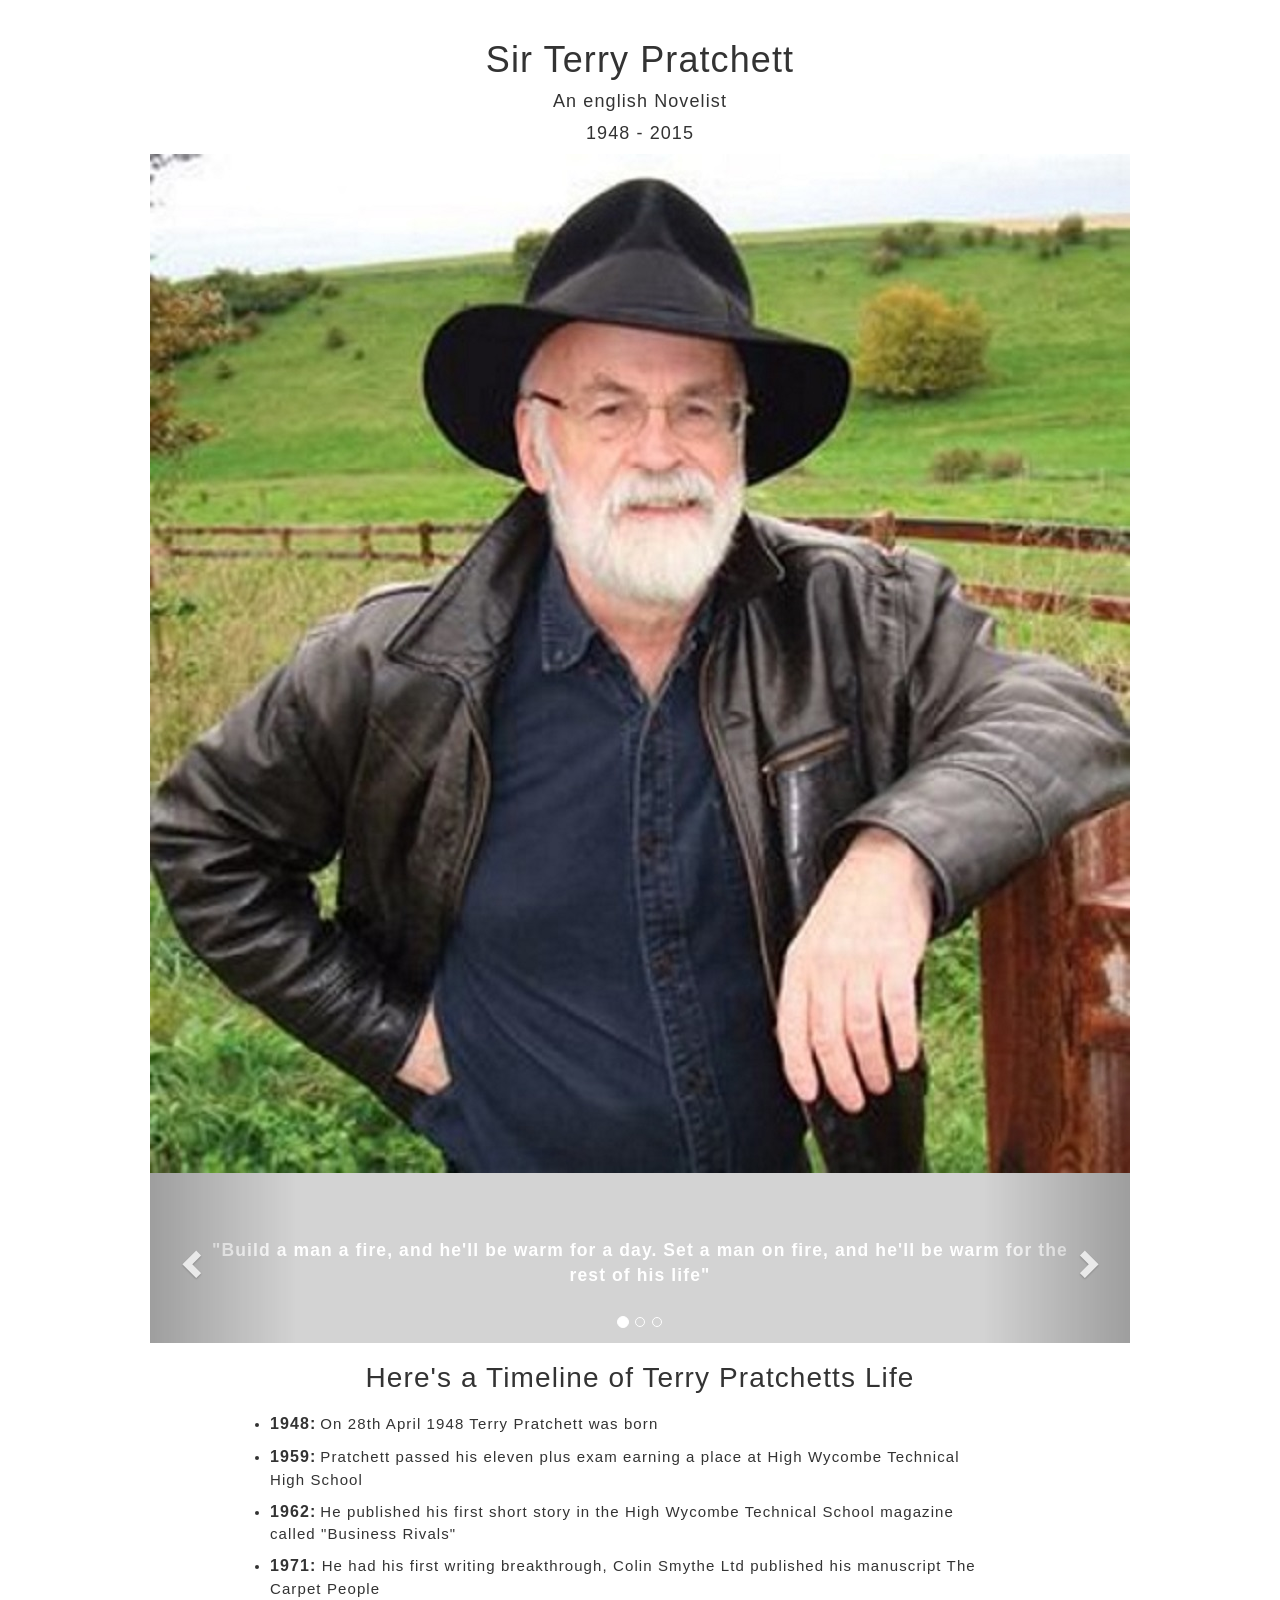
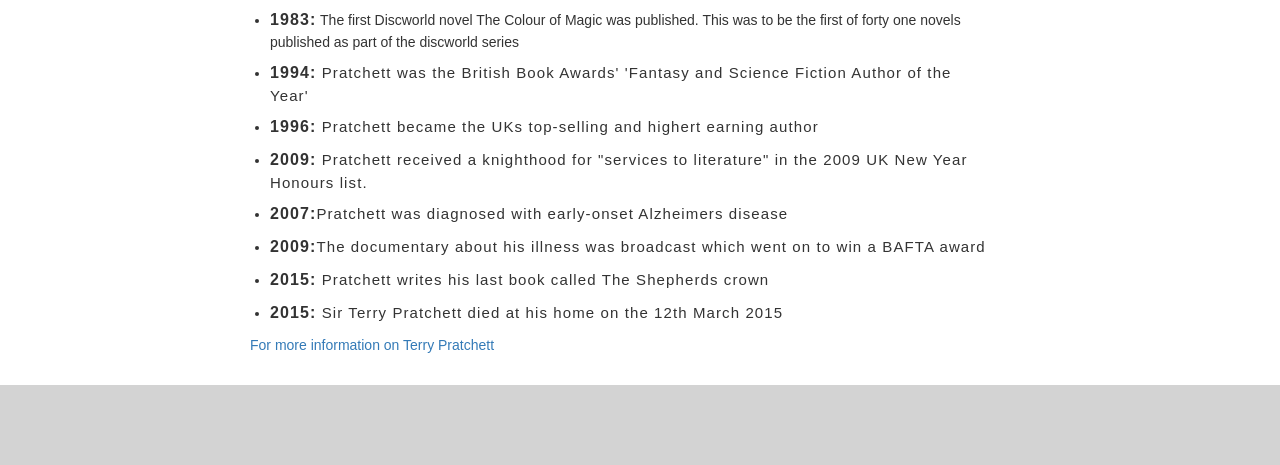
<file: index.html>
<!DOCTYPE html>
<html lang="en" dir="ltr">
  <head>
    <meta charset="utf-8">
    <meta name="viewport" content="width=device-width, initial-scale=1">
    <link rel="stylesheet" href="TributePage.css" type="text/css">
    <link rel="stylesheet" href="https://maxcdn.bootstrapcdn.com/bootstrap/3.4.1/css/bootstrap.min.css">
    <script src="https://ajax.googleapis.com/ajax/libs/jquery/3.4.1/jquery.min.js"></script>
    <script src="https://maxcdn.bootstrapcdn.com/bootstrap/3.4.1/js/bootstrap.min.js"></script>

    <title>Tribute Page</title>
  </head>
  <body>
    <header>

    </header>
    <main id="main">
      <div class="main-container">

        <div class="title-section">
          <h1 id="title">Sir Terry Pratchett</h1>
          <span id="tribute-info">An english Novelist</span>
          <span class="subtitle">1948 - 2015</span>
        </div>

        <div class="media-container">
          <div id="img-div">
            <img id="image" src="./images/terry-pratchett.jpg" alt="">
            <figcaption id="img-caption">Picture of Sir Terry Pratchett</figcaption>
          </div>
          <div id="myCarousel" class="carousel slide" data-ride="carousel">
            <!-- Indicators -->
            <ol class="carousel-indicators">
              <li data-target="#myCarousel" data-slide-to="0" class="active"></li>
              <li data-target="#myCarousel" data-slide-to="1"></li>
              <li data-target="#myCarousel" data-slide-to="2"></li>
            </ol>

            <!-- Slides -->
            <div class="carousel-inner">
              <div class="item active">
                <blockquote cite="http://">
                  <span>"Build a man a fire, and he'll be warm for a day. Set a man on fire, and he'll be warm for the rest of his life"</span>
                </blockquote>
              </div>

              <div class="item">
                <blockquote cite="http://">
                  <span>"Five exclamation marks, the sure sign of an insane mind."</span>
                </blockquote>
              </div>

              <div class="item">
                <blockquote cite="http://">
                  <span>"In ancient times cats were worshipped as gods; they have not forgotten this."</span>
                </blockquote>
              </div>
            </div>

            <!-- Left and right arrows -->
            <a class="left carousel-control" href="#myCarousel" data-slide="prev">
              <span class="glyphicon glyphicon-chevron-left"></span>
              <span class="sr-only">Previous</span>
            </a>
            <a class="right carousel-control" href="#myCarousel" data-slide="next">
              <span class="glyphicon glyphicon-chevron-right"></span>
              <span class="sr-only">Next</span>
            </a>

          </div>
        </div>

        <div class="timeline">
          <h2 class="timelineTitle">Here's a Timeline of Terry Pratchetts Life</h2>
          <ul class="timelineList">
            <li class="timeline-item"><span class="timeline-year">1948:</span>
              <span class="timeline-description">On 28th April 1948 Terry Pratchett was born</span></li>
            <li class="timeline-item"><span class="timeline-year">1959:</span>
                <span class="timeline-description">Pratchett passed his eleven plus exam earning a place
                  at High Wycombe Technical High School</span></li>
            <li class="timeline-item"><span class="timeline-year">1962:</span>
              <span class="timeline-description">He published his first short story in the  High Wycombe
                Technical School magazine called "Business Rivals"</span></li>
            <li class="timeline-item"><span class="timeline-year">1971:</span><span class="timeline-description"> He had
              his first writing breakthrough, Colin Smythe Ltd published his manuscript The Carpet People</span></li>
            <li class="timeline-item"><span class="timeline-year">1983:</span>
            <span>The first Discworld novel The Colour of Magic was published. This was to be the first of forty one novels
              published as part of the discworld series</span></li>
            <li class="timeline-item"><span class="timeline-year">1994:</span><span class="timeline-description">
            Pratchett was the British Book Awards' 'Fantasy and Science Fiction Author of the Year' </span></li>
            <li class="timeline-item"><span class="timeline-year">1996:</span><span class="timeline-description">
            Pratchett became the UKs top-selling and highert earning author</span></li>
            <li class="timeline-item"><span class="timeline-year">2009:</span><span class="timeline-description">
            Pratchett received a knighthood for "services to literature" in the 2009 UK New Year Honours list.</span></li>
            <li class="timeline-item"><span class="timeline-year">2007:</span><span class="timeline-description">Pratchett was diagnosed with early-onset Alzheimers disease</span></li>
            <li class="timeline-item"><span class="timeline-year">2009:</span><span class="timeline-description">The documentary about his illness was broadcast which went on
              to win a BAFTA award</span></li>
            <li class="timeline-item"><span class="timeline-year">2015:</span><span class="timeline-description">
            Pratchett writes his last book called The Shepherds crown</span></li>
            <li class="timeline-item"><span class="timeline-year">2015:</span><span class="timeline-description">
            Sir Terry Pratchett died at his home on the 12th March 2015</span></li>
          </ul>
          <a href="https://en.wikipedia.org/wiki/Terry_Pratchett" id="tribute-link" class="moreInfoLink" target="_blank">For more information on Terry Pratchett</a>
        </div>
      </div>

    </main>

    <footer>

    </footer>
    <script src="https://cdn.freecodecamp.org/testable-projects-fcc/v1/bundle.js"></script>
  </body>
</html>
</file>
<file: TributePage.css>
#main {
  max-width: 980px;
  width: 100%;
  margin: 0 auto;
}

.title-section {
  display: flex;
  flex-direction: column;
  width: 100%;
  align-items: center;
  margin-bottom: 10px;
  margin-top: 20px;
}

#title {
  font-size: 32px;
  letter-spacing: 1.1px;
}

#tribute-info {
  line-height: 22px;
  letter-spacing: 1.1px;
  margin-bottom: 5px;
}

.subtitle {
  line-height: 22px;
  letter-spacing: 1.1px;
}

.media-container {
  display: flex;
  flex-direction: column;
  width: 100%;
  align-items: center;
  max-width: 980px;
}

#img-div {
  width: 100%;
  display: flex;
  flex-direction: column;
  max-width: 980px;
}

img {
  width: 100%;
  max-width: 980px;
}

#myCarousel {
  height: 170px;
  width: 100%;
  display: flex;
  align-items: center;
  text-align: center;
  background-color: lightgray;
  color: white;
  font-weight: bold;
  letter-spacing: 1.1px;
}

.carousel-control .glyphicon-chevron-left, .carousel-control .icon-prev {
  margin-left: -18px !important;
}

.carousel-control .glyphicon-chevron-right, .carousel-control .icon-next {
  margin-right: -20px !important;
}

.timeline {
  margin-bottom: 30px;
}
.timelineList {
  padding-left: 30px;
}

.timeline-item {
  margin-bottom: 10px;
  margin-right: 20px;
}
.timelineTitle {
  text-align: center;
  font-size: 28px;
  letter-spacing: 1.1px;
  margin: 20px 20px;
}

.timeline-year {
  font-weight: bold;
  font-size: 16px;
  letter-spacing: 1.1px;
}

.timeline-description {
  font-size: 15px;
  letter-spacing: 1.1px;
}

footer {
  background-color: lightgray;
  height: 80px;
}

.carousel-indicators {
  bottom: 0px !important;
}

blockquote {
  padding: 10px 50px !important;
  border: 0 !important;
}

.moreInfoLink {
  margin-left: 20px;
}

figcaption {
  display: none !important;
}

@media only screen and (min-width: 768px) {
  .timelineList {
    padding-left: 120px;
    padding-right: 120px;
  }

  #myCarousel {
    padding-top: 30px;
  }

  .carousel-control .glyphicon-chevron-left, .carousel-control .icon-prev {
    margin-left: -45px !important;
  }

  .carousel-control .glyphicon-chevron-right, .carousel-control .icon-next {
    margin-right: -45px !important;
  }

  .moreInfoLink {
    margin-left: 100px;
  }

}
@media only screen and (min-width: 1200px) {
  #title {
    font-size: 36px;
  }

  #tribute-info {
    font-size: 18px;
    margin-bottom: 10px;
  }

  .subtitle {
    font-size: 18px;
  }
}
</file>
